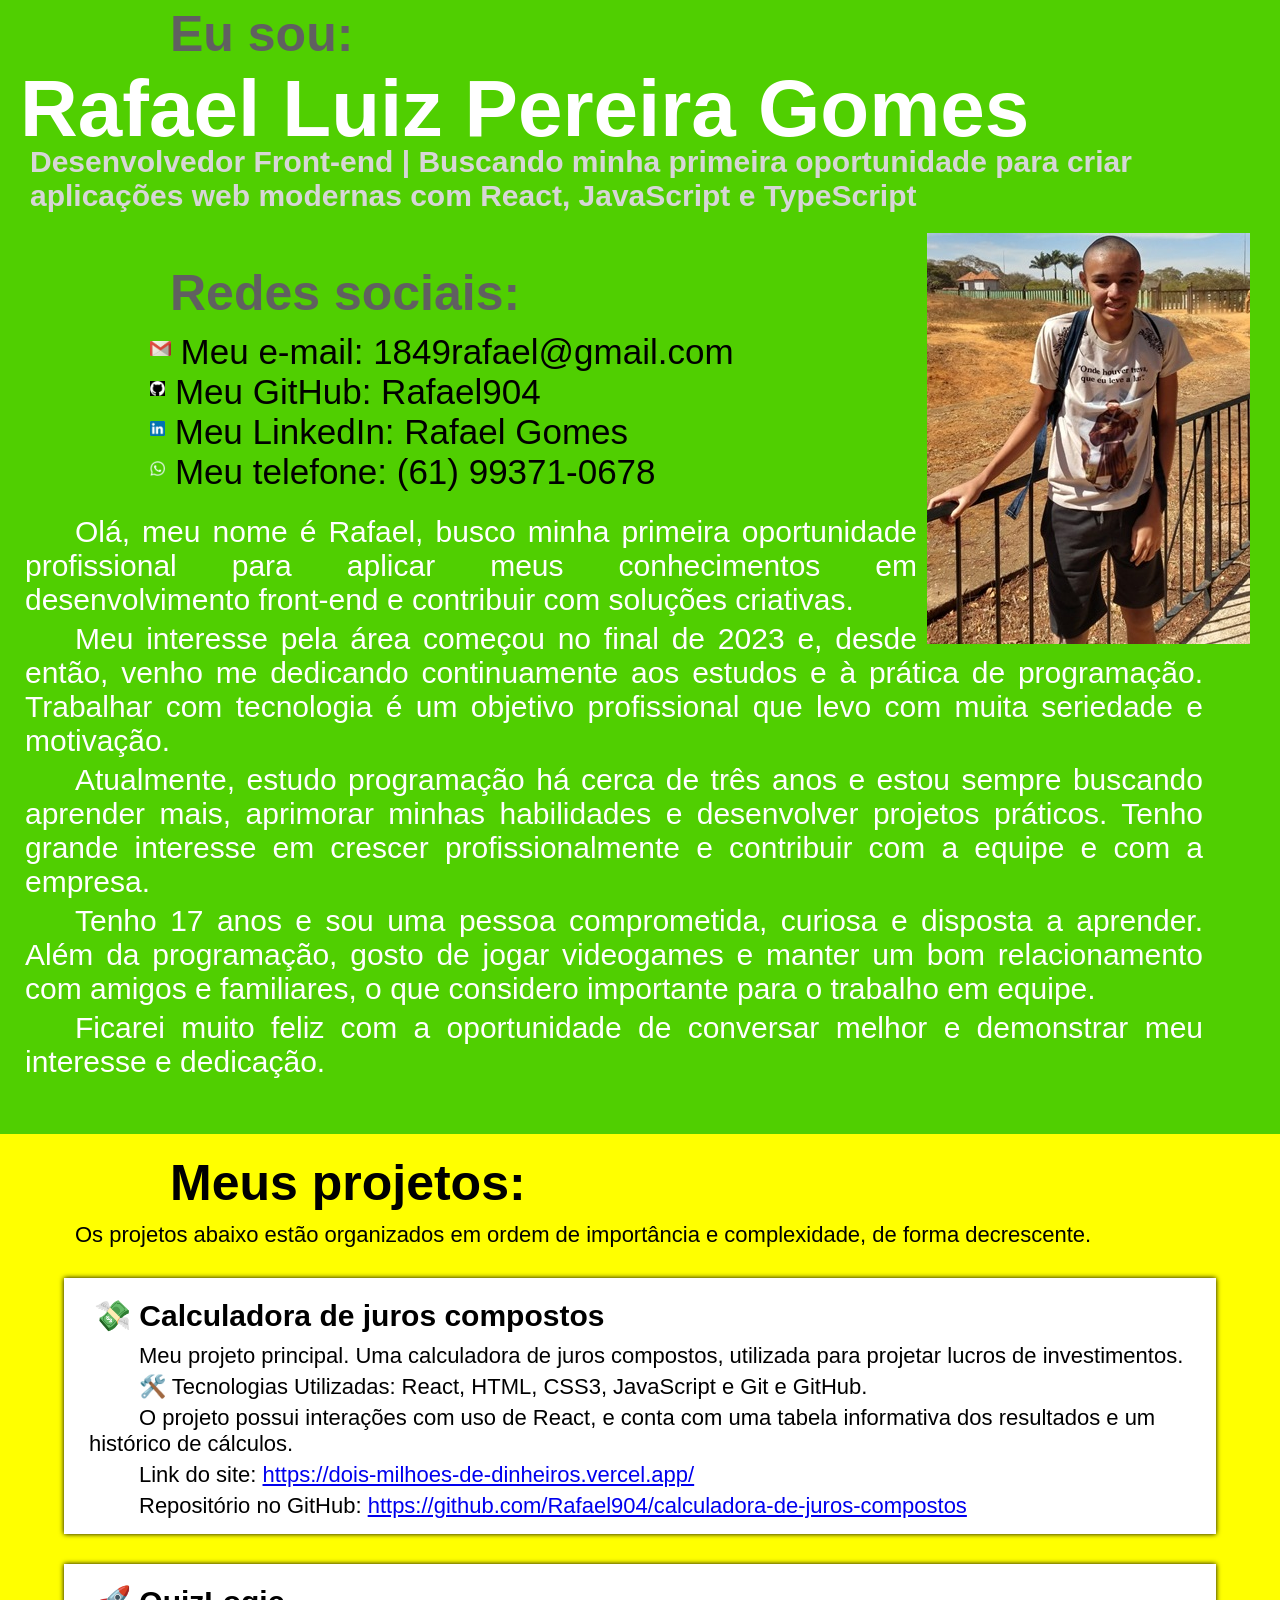
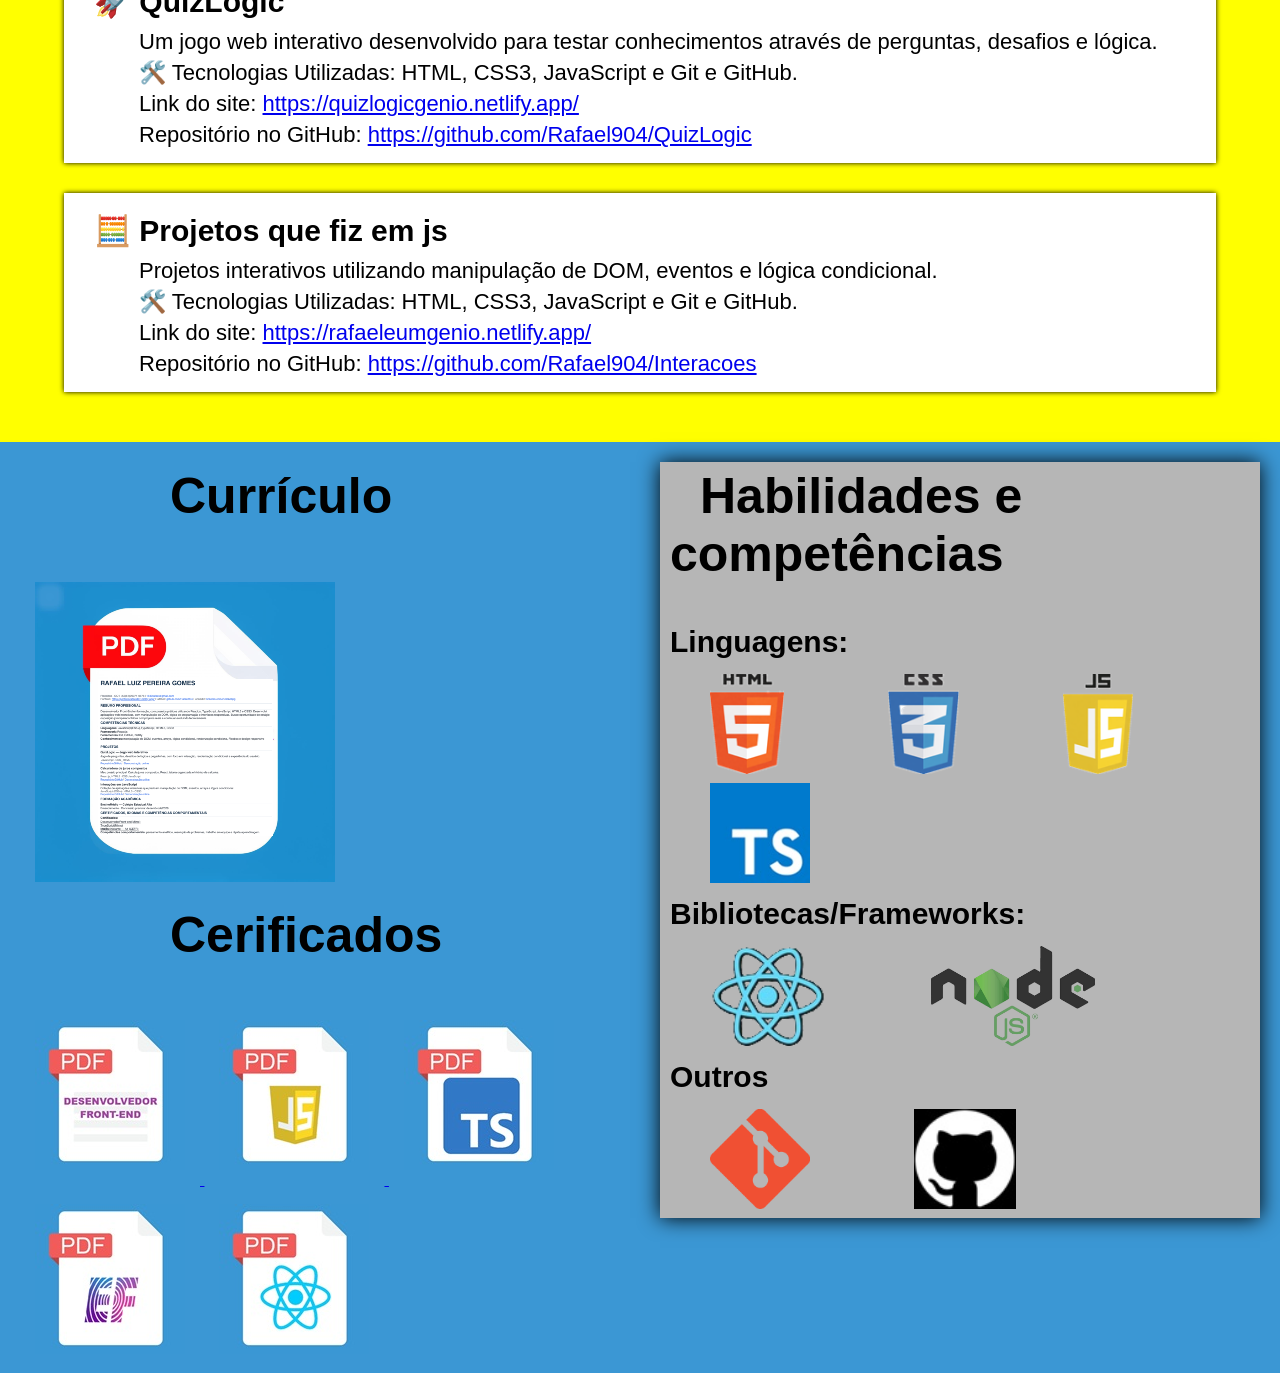
<file: index.html>
<!DOCTYPE html>
<html lang="pt-br">

<head>
    <meta charset="UTF-8">
    <meta name="viewport" content="width=device-width, initial-scale=1.0">
    <title>Portfólio de Rafael</title>
    <link rel="stylesheet" href="style.css">
</head>

<body>
    <section class="sobreMim">
        <h2>Eu sou:</h2>
        <h1 id="nome">Rafael Luiz Pereira Gomes</h1>
        <h3>Desenvolvedor Front-end | Buscando minha primeira oportunidade para criar aplicações web modernas com React, JavaScript e TypeScript</h3>
        <img src="imagens/Eu.jpeg" class="direita" id="eu">
        <div id="contato">
            <br><br>
            <h2>Redes sociais:</h2>
            <a href="mailto:1849rafael@gmail.com" target="_blank">
                <img src="imagens/Gmail.jfif"> Meu e-mail: 1849rafael@gmail.com</a><br />
            <a href="https://github.com/Rafael904" target="_blank">
                <img src="imagens/GitHub.jfif"> Meu GitHub: Rafael904</a><br />
            <a href="https://www.linkedin.com/in/rafaellpg" target="_blank">
                <img src="imagens/linkedIn.jfif"> Meu LinkedIn: Rafael Gomes</a><br />
            <a href="https://wa.me/5561993710678" target="_blank">
                <img src="imagens/Whatsapp.jpg"> Meu telefone: (61) 99371-0678</a>
        </div><br>
        <div id="sm">
            <p>Olá, meu nome é Rafael, busco minha primeira
                oportunidade profissional para aplicar meus conhecimentos em desenvolvimento front-end e contribuir com
                soluções criativas.</p>
            <p>Meu interesse pela área começou no final de 2023 e, desde então, venho me dedicando continuamente aos
                estudos e à prática de programação. Trabalhar com tecnologia é um objetivo profissional que levo com
                muita seriedade e motivação.</p>
            <p>Atualmente, estudo programação há cerca de três anos e estou sempre buscando aprender mais, aprimorar
                minhas habilidades e desenvolver projetos práticos. Tenho grande interesse em crescer profissionalmente
                e contribuir com a equipe e com a empresa.</p>
            <p>Tenho 17 anos e sou uma pessoa comprometida, curiosa e disposta a aprender. Além da programação, gosto de
                jogar videogames e manter um bom relacionamento com amigos e familiares, o que considero importante para
                o trabalho em equipe.</p>
            <p>Ficarei muito feliz com a oportunidade de conversar melhor e demonstrar meu interesse e dedicação.</p>
        </div>
    </section>
    <section class="projetos">
        <h2>Meus projetos:</h2>
        <p>Os projetos abaixo estão organizados em ordem de importância e complexidade, de forma decrescente.</p>
        <div id="projetos">
            <h3>💸 ​Calculadora de juros compostos</h3>
            <p> Meu projeto principal. Uma calculadora de juros compostos, utilizada para projetar lucros de investimentos.</p>
            <p>🛠️ Tecnologias Utilizadas: React, HTML, CSS3, JavaScript e Git e GitHub.</p>
            <p>O projeto possui interações com uso de React, e conta com uma tabela informativa dos resultados e um histórico de cálculos.</p>
            <p>Link do site: <a href="https://dois-milhoes-de-dinheiros.vercel.app/" target="_blank">https://dois-milhoes-de-dinheiros.vercel.app/</a></p>
            <p>Repositório no GitHub: <a href="https://github.com/Rafael904/calculadora-de-juros-compostos" target="_blank">https://github.com/Rafael904/calculadora-de-juros-compostos</a></p>
        </div>
        <div id="projetos">
            <h3>🚀 QuizLogic</h3>
            <p> Um jogo web interativo desenvolvido para testar conhecimentos através de perguntas, desafios e lógica.</p>
            <p>🛠️ Tecnologias Utilizadas: HTML, CSS3, JavaScript e Git e GitHub.</p>
            <p>Link do site: <a href="https://quizlogicgenio.netlify.app/" target="_blank">https://quizlogicgenio.netlify.app/</a></p>
            <p>Repositório no GitHub: <a href="https://github.com/Rafael904/QuizLogic" target="_blank">https://github.com/Rafael904/QuizLogic</a></p>
        </div>
        <div id="projetos">
            <h3>🧮 Projetos que fiz em js</h3>
            <p> Projetos interativos utilizando manipulação de DOM, eventos e lógica condicional.</p>
            <p>🛠️ Tecnologias Utilizadas: HTML, CSS3, JavaScript e Git e GitHub.</p>
            <p>Link do site: <a href="https://rafaeleumgenio.netlify.app/" target="_blank">https://rafaeleumgenio.netlify.app/</a></p>
            <p>Repositório no GitHub: <a href="https://github.com/Rafael904/Interacoes" target="_blank">https://github.com/Rafael904/Interacoes</a></p>
        </div>
    </section>
    <section class="especialidades">
            <div id="habilidades">
            <h2>Habilidades e competências</h2>
            <h3>Linguagens:</h3>
            <img src="imagens/HTML5.png">
            <img src="imagens/CSS3.png">
            <img src="imagens/JS.png">
            <img src="imagens/TS.jpg"><br/>
            <h3>Bibliotecas/Frameworks:</h3>
            <img src="imagens/React.png">
            <img src="imagens/nodejs.png">
            <h3>Outros</h3>
            <img src="imagens/git.png">
            <img src="imagens/GitHub.jfif">
            </div>
        </div>
        <div id="conquistas">
            <h2>Currículo</h2>
            <a href="Conquistas/Currículo RafaelDev.pdf" target="_blank">
                <img src="imagens/Curriculo.png" id="curiculo">
            </a>
            <h2>Cerificados</h2>
            <a href="Conquistas/mimo-certificates-219.pdf" target="_blank">
                <img src="imagens/CertDesenvFront-end.jpg">
            </a>
            <a href="Conquistas/mimo-certificates-197.pdf" target="_blank">
                <img src="imagens/CertJavaScript.jpg">
            </a>
            <a href="Conquistas/mimo-certificates-228.pdf" target="_blank">
                <img src="imagens/CertTypeScript.jpg">
            </a>
            <a href="Conquistas/EF Level 2 - Beginner - CEFR Level A1.pdf" target="_blank">
                <img src="imagens/CertInglês.jpg"></a>
            <a href="Conquistas/mimo-certificates-243.pdf" target="_blank">
                <img src="imagens/CertReact.jpg">
            </a>
        </div>
    </section>
</body>
</file>
<file: style.css>
body {
    margin: 0px;
    font-family: Arial, Helvetica, sans-serif;
}

h2 {
    margin-top: 0px;
    font-size: 50px;
    text-indent: 150px;
    padding-top: 5px;
}

h1 {
    margin: -10px 10px -20px auto;
    font-size: 80px;
}

h3 {
    font-size: 30px;
    margin: 10px
}

p {
    font-size: 22px;
    text-indent: 50px;
    margin: 5px;
}

.direita {
    display: block;
    float: right;
}



section.sobreMim{
    background-color: #50cf01;;
    padding-bottom: 50px;
    padding-left: 20px;
    padding-right: 20px;
    color: white;

    a {
        font-size: 35px;
        color: black;
        text-decoration: none;
    }

    p{
        text-align: justify;
        text-indent: 50px;
        font-size: 30px;
        width: 95%;
    }

    h2 {
        color: #606060;
        margin-bottom: 10px;
    }

    h3{
        color: #d6d6d6;
    }

    img {
        margin-left: 130px;
        margin-bottom: 8px;
        height: 15px;
        width: auto;
    }

    img#eu{
        height: 411px;
        margin: 10px;
        margin-top: 10px;
    }
}


section.projetos {
    background-color: yellow;
    padding: 40px 20px 20px;

    div#projetos {
        display: block;
        box-sizing: border-box;
        width: 90vw;
        margin: 30px auto;
        padding: 10px 20px;
        background-color: white;
        box-shadow: 0px 0px 5px black;
        color: black;
        white-space: normal;
    }

    h2 {
        width: 100%;
        margin-top: -25px;
        margin-bottom: 10px;
    }
}

section.especialidades {
    background-color: #3b97d4;
    padding: 20px;
    padding-bottom: 0px;

    div#habilidades img {
        margin: 5px 50px 0px 50px;
        height: 100px;
        width: auto;
    }

    div#habilidades {
        display: block;
        float: right;
        width: 600px;
        background-color: #b6b6b6;
        color: black;
        padding-bottom: 5px;
        box-shadow: 0px 0px 20px black;
        
        h2{
            text-indent: 30px;
            margin-left: 10px;
        }
    }

    div#conquistas a img {
        margin: 15px;
        display: inline-flex;
    }
}

@media(max-width: 1100px) {

    h2 {
        margin-top: 0px;
        font-size: 30px;
        text-indent: 5px;
    }

    h1 {
        margin: -10px 10px -20px auto;
        font-size: 50px;
    }

    h3{
        font-size: 28px;
    }

    section.sobreMim p {
        font-size: 24px;
        text-indent: 5px;
        margin: 5px;
    }

    .direita {
        margin-right: -35px;
    }

    section {
        padding: 0px;
        padding: 20px 80px 10px 80px;
        width: 100%;
    }

    section.sobreMim a {
        margin-left: -120px;
        font-size: 27px;
    }

    section.especialidades div#habilidades{
        float: none;
        width: 90%;
        margin: auto
    }
}

@media (max-width: 600px) {
    section.sobreMim img#eu{
        float: none;
    }

    section.sobreMim a{
        font-size: 25px;
    }

    section.sobreMim div#sm p{
        font-size: 25px;
    }
}
</file>
